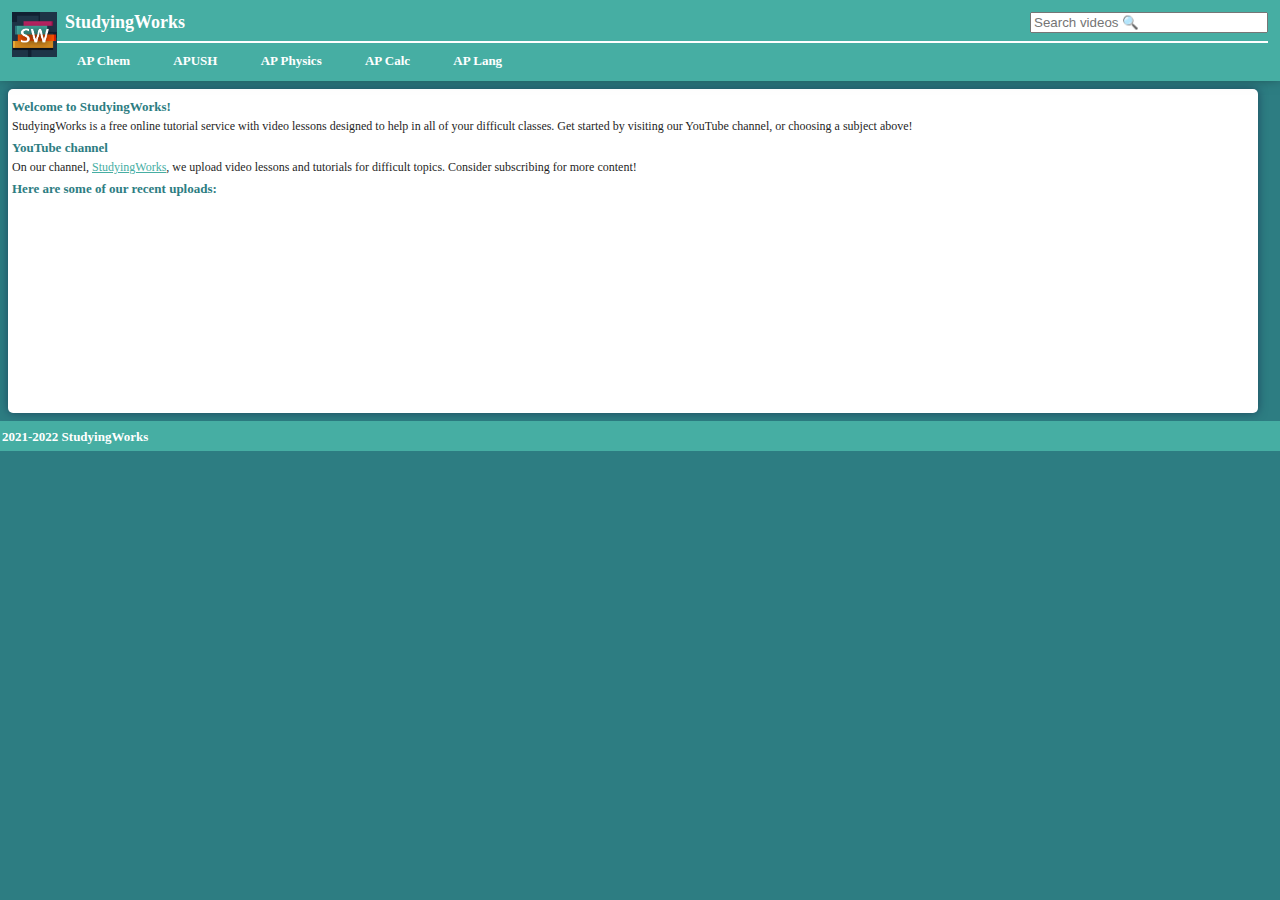
<file: index.html>
<!DOCTYPE html>
<html lang="en">
<head>
    <meta charset="UTF-8">
    <meta property="og:site_name" content="StudyingWorks">
    <meta property="og:url" content="https://studying.works/">
    <meta property="og:title" content="StudyingWorks - Homepage">
    <meta property="og:description" content="We produce tutorials for difficult concepts in a wide variety of high school subjects: find our videos here!">
    <meta property="og:image" content="/static/images/StudyingWorks_Logo_5.png">
    <title>StudyingWorks - Homepage</title>
    <script defer src="static/courseInfo.js"></script>
    <script defer src="static/script.js"></script>
    <link rel="stylesheet" href="static/styles.css">
    <link rel="shortcut icon" href="static/images/StudyingWorks_Logo_5.png">
</head>
<body>
    <!-- Header -->
    <div id="header" class="headerimg">
        <!-- Title (top left) -->
        <img style="display:inline; float:left; height:45px;" src="static/images/StudyingWorks_Logo_5.png">
        <h1 class="topTitle" style="display:inline;" id="lk-home" title="home">StudyingWorks</h1>
        <!-- Search bar (top right) -->
        <input id="search-bar" type="text" style="float:right; width:230px;" placeholder="Search videos 🔍">
        <br><hr>
        <!-- Links (bottom) -->
        <h2 class="topLink" title="AP Chemistry" id="lkt-ap-chem">AP Chem
            <div class="dropdown-content" id="lk-ap-chem">
            </div>
        </h2>
        <h2 class="topLink" title="AP United States History" id="lkt-apush">APUSH
            <div class="dropdown-content" id="lk-apush">
            </div>
        </h2>
        <h2 class="topLink" title="AP Physics (1)" id="lkt-ap-physics">AP Physics
            <div class="dropdown-content" id="lk-ap-physics">
            </div>
        </h2>
        <h2 class="topLink" title="AP Calculus (AB)" id="lkt-ap-calc">AP Calc
            <div class="dropdown-content" id="lk-ap-calc">
            </div>
        </h2>
        <h2 class="topLink" title="AP English Language and Composition" id="lkt-ap-lang">AP Lang
            <div class="dropdown-content" id="lk-ap-lang">
            </div>
        </h2>
    </div>

    <!-- PG: -->
    <!-- HOME -->
    <div id="pg-home" class="pagediv">
        <h2>Welcome to StudyingWorks!</h2>
        StudyingWorks is a free online tutorial service with video lessons designed to help in all of your difficult classes.
        Get started by visiting our YouTube channel, or choosing a subject above!
        <h2>YouTube channel</h2>
        On our channel, <a href="https://www.youtube.com/channel/UC-9IyDlMjLaLFhD1VJpfBpg" class="link">StudyingWorks</a>,
        we upload video lessons and tutorials for difficult topics.
        Consider subscribing for more content!
        <h2>Here are some of our recent uploads:</h2>
        <div class="vidsdiv" style="width:650px">
            <iframe width="300" height="200" src="https://www.youtube.com/embed/gZjYA6iDRyk" title="YouTube video player" frameborder="0" allow="accelerometer; autoplay; clipboard-write; encrypted-media; gyroscope; picture-in-picture" allowfullscreen></iframe>
            <iframe width="300" height="200" src="https://www.youtube.com/embed/HQuBH4IHVfA" title="YouTube video player" frameborder="0" allow="accelerometer; autoplay; clipboard-write; encrypted-media; gyroscope; picture-in-picture" allowfullscreen></iframe>
        </div>
    </div>
    <!-- AP CHEM -->
    <div id="pg-ap-chem-1" style="display:none;" class="pagediv">
        <h2>AP Chemistry</h2><!-- - Unit 1: Atomic Structure and Properties</h2>-->
        Learn about the fundamental concepts of chemistry
        including structure and states of matter, intermolecular forces,
        and reactions. You'll do hands-on lab investigations and
        use chemical calculations to solve problems. <span class="t_gray">(source: CollegeBoard)</span>
        <div id="pg-ap-chem-1-links"></div>
        <!-- <h2>Unit 1 Notes</h2>
        No notes exist for this unit yet. -->
        <!-- Special feature: ptable -->
        <h2>Special feature: Ptable</h2>
        <a class="link" href="/ChemCalculators/chem-calculators.html">StudyingWorks Interactive Periodic Table + Chem Reference</a>
        <br>You'll probably need a periodic table for a lot of your assignments--
        after all, one is provided on the AP test.
        <h2>All Videos</h2>
        <div id="pg-ap-chem-1-vids" class="vidsdiv"></div>
    </div>
    <!-- <div id="pg-ap-chem-2" style="display:none;" class="pagediv">
        <h2>Chemistry - Unit 2: Molecular and Ionic Compound Structure and Properties </h2>
        <div id="pg-ap-chem-2-links"></div>

        <h2>Unit 2 Notes</h2>
        No notes exist for this unit yet.
        
        <h2>All Unit 2 Videos</h2>
        <div id="pg-ap-chem-2-vids"></div>
    </div> -->
    <!-- AP CALC -->
    <div id="pg-ap-calc-1" style="display:none;" class="pagediv">
        <h2>AP Calculus (AB)</h2>
        Explore the concepts, methods, and applications of
        differential and integral calculus. You'll work to
        understand the theoretical basis and solve problems
        by applying your knowledge and skills. <span class="t_gray">(source: CollegeBoard)</span>
        <div id="pg-ap-calc-1-links"></div>
        <h2>All Videos</h2>
        <div id="pg-ap-calc-1-vids" class="vidsdiv"></div>
    </div>
    <!-- APUSH -->
    <div id="pg-apush-1" style="display:none;" class="pagediv">
        <h2>AP United States History</h2>
        Study the cultural, economic, political, and social
        developments that have shaped the United States from
        c. 1491 to the present. You'll analyze texts, visual sources,
        and other historical evidence and write essays expressing
        historical arguments. <span class="t_gray">(source: CollegeBoard)</span>
        <div id="pg-apush-1-links"></div>
        <h2>All Videos</h2>
        <div id="pg-apush-1-vids" class="vidsdiv"></div>
    </div>
    <!-- AP LANG -->
    <div id="pg-ap-lang-1" style="display:none;" class="pagediv">
        <h2>AP English Language and Composition</h2>
        Learn about the elements of argument and composition as
        you develop your critical-reading and writing skills.
        You'll read and analyze nonfiction works from various
        periods and write essays with different aims: for example,
        to explain an idea, argue a point, or persuade your
        reader of something. <span class="t_gray">(source: CollegeBoard)</span>
        <div id="pg-ap-lang-1-links"></div>
        <h2>All Videos</h2>
        <div id="pg-ap-lang-1-vids" class="vidsdiv"></div>
    </div>
    <!-- AP PHYSICS -->
    <div id="pg-ap-physics-1" style="display:none;" class="pagediv">
        <h2>AP Physics (1)</h2>
        Learn about the foundational principles of physics
        as you explore Newtonian mechanics; work, energy, and
        power; mechanical waves and sound; and introductory,
        simple circuits. You'll do hands-on laboratory work
        to investigate phenomena. <span class="t_gray">(source: CollegeBoard)</span>
        <div id="pg-ap-physics-1-links"></div>
        <h2>All Videos</h2>
        <div id="pg-ap-physics-1-vids" class="vidsdiv"></div>
    </div>
    <!-- SEARCH RESULTS -->
    <div id="pg-searchres" style="display:none;" class="pagediv">
        <h2>Search Results</h2>
        Results containing "<span id="search-string-disp">[your search]</span>"
        <h2>Videos</h2>
        <div id="pg-searchres-vids" class="vidsdiv"></div>
    </div>

    <!-- Footer -->
    <div id="footer" class="footer">
        <h2 style="color:white;">2021-2022 StudyingWorks</h2>
    </div>
</body>
</html>
</file>
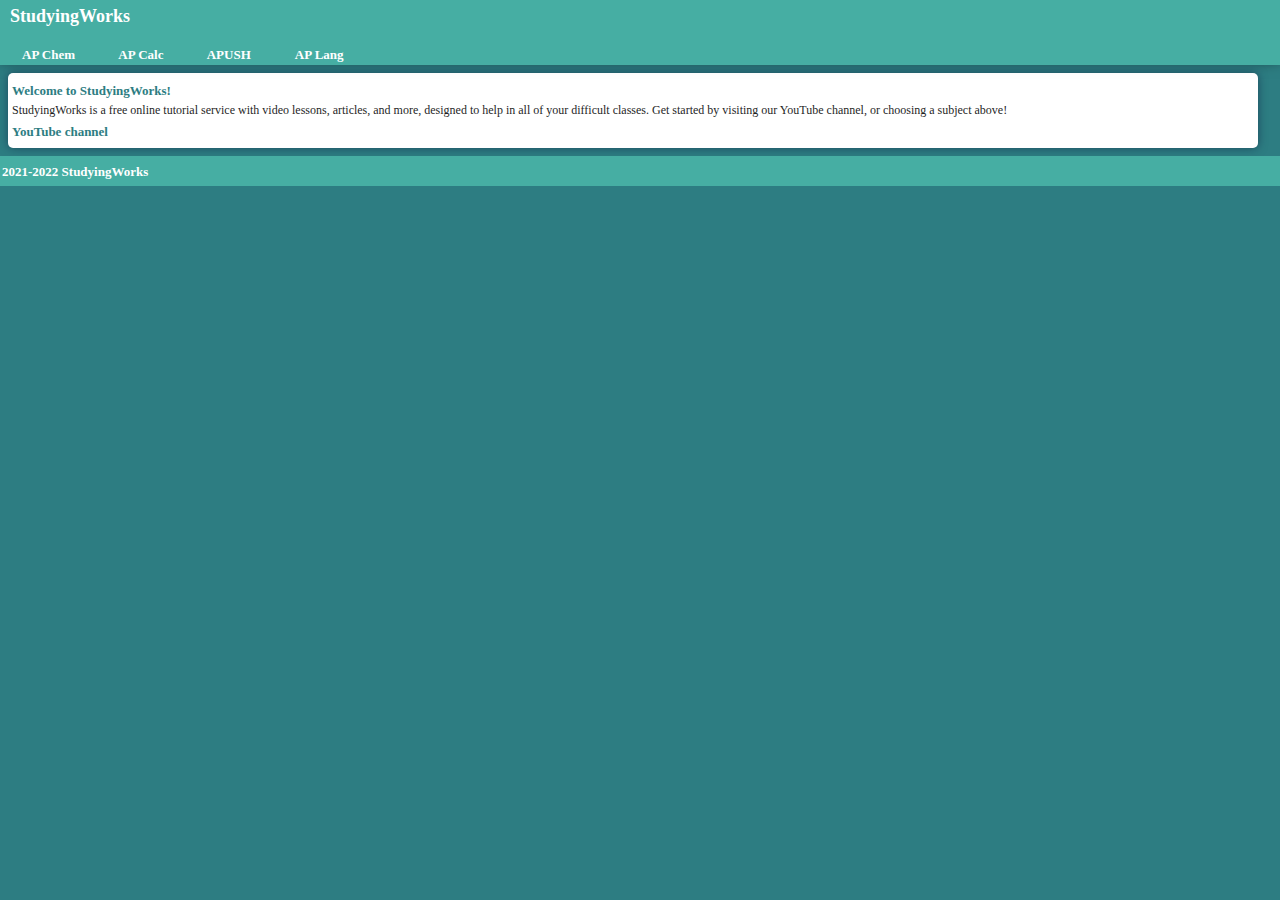
<file: pg_home.html>
<!DOCTYPE html>
<html lang="en">
<head>
    <meta charset="UTF-8">
    <meta property="og:site_name" content="StudyingWorks">
    <meta property="og:url" content="https://studying.works/">
    <meta property="og:title" content="StudyingWorks - Homepage">
    <meta property="og:description" content="The StudyingWorks website.">
    <meta property="og:image" content="/static/images/SW_logo.png">
    <title>StudyingWorks - Homepage (OLD)</title>
    <script defer src="static/script.js"></script>
    <link rel="stylesheet" href="static/styles.css">
    <link rel="shortcut icon" href="static/images/SW_logo.png">
</head>
<body>
    <!-- Header -->
    <div id="header" class="header">
        <h1 class="topTitle" id="lk-home">StudyingWorks</h1>
        <br>
        <h2 class="topLink" id="lk-chem">AP Chem
            <div class="dropdown-content">
                <a id="lk-chem1">Unit 1</a>
                <a id="lk-chem2">Unit 2</a>
                <a id="lk-chem3">Unit 3</a>
            </div>
        </h2>
        <h2 class="topLink" id="lk-calc">AP Calc
            <div class="dropdown-content">
                <a id="lk-calc1">Unit 1</a>
                <a id="lk-calc2">Unit 2</a>
                <a id="lk-calc3">Unit 3</a>
            </div>
        </h2>
        <h2 class="topLink" id="lk-hist">APUSH</h2>
        <h2 class="topLink" id="lk-en">AP Lang</h2>
    </div>
    <!-- PG: -->
    <div id="pg-home" class="pagediv">
        <h2>Welcome to StudyingWorks!</h2>
        StudyingWorks is a free online tutorial service with video lessons, articles,
        and more, designed to help in all of your difficult classes.
        Get started by visiting our YouTube channel, or choosing a subject above!
        <h2>YouTube channel</h2>
    </div>
    <!-- Footer -->
    <div id="footer" class="footer">
        <h2 style="color:white;">2021-2022 StudyingWorks</h2>
    </div>
</body>
</html>
</file>
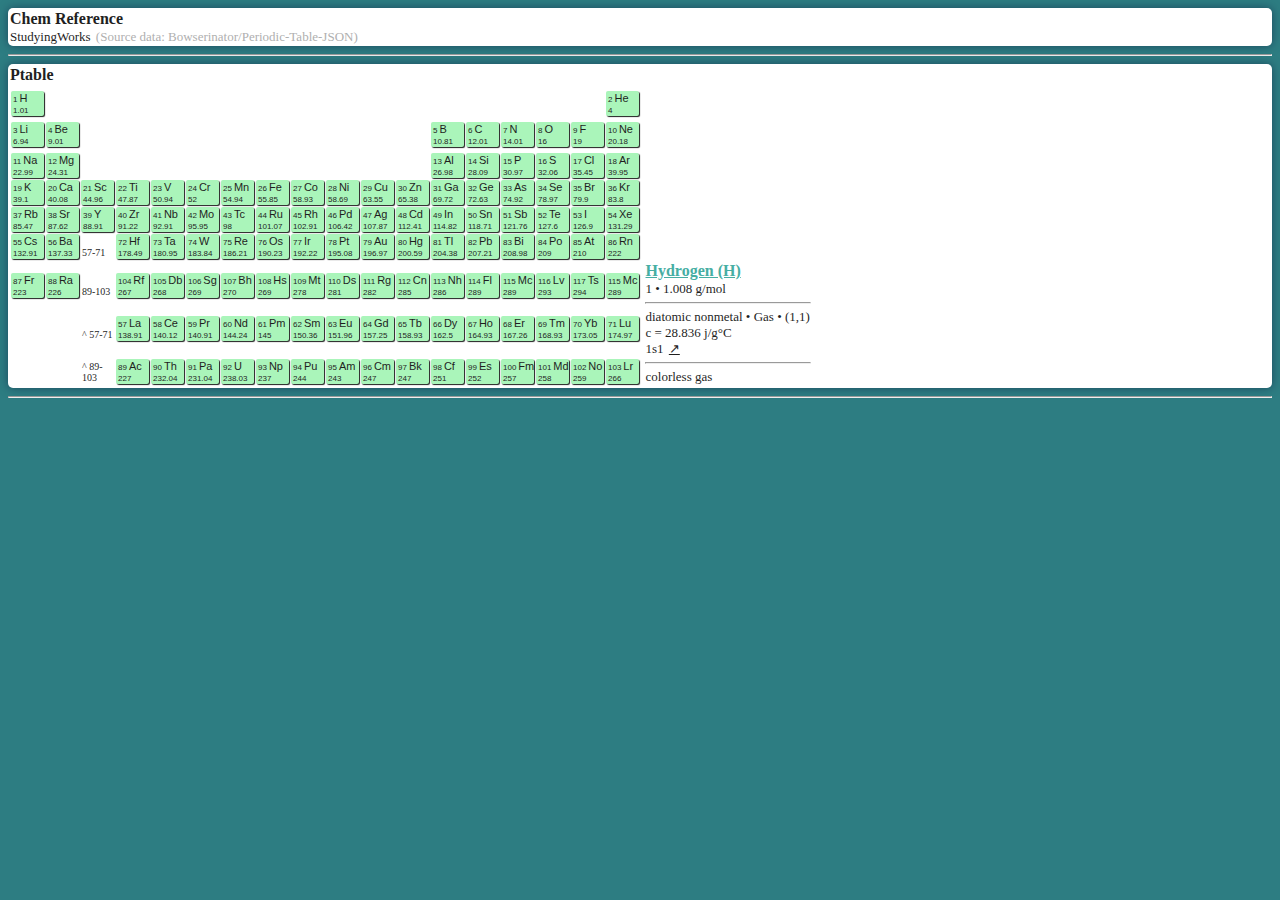
<file: ChemCalculators/chem-calculators.html>
<!DOCTYPE html>
<html lang="en"><head><meta http-equiv="Content-Type" content="text/html; charset=UTF-8">
    <title>StudyingWorks Chem Reference</title>
    <!-- Scripts -->
    <script defer src="ptable-datas.js"></script>
    <script defer src="script.js"></script>
    <!-- Links -->
    <link id="theme" rel="stylesheet" href="styles.css">
</head>
<body>
    <div>
        <h3>Chem Reference</h3>
        <span>StudyingWorks</span><span class="t_gray"> (Source data: Bowserinator/Periodic-Table-JSON)</span>
    </div>
    <hr>
    <!-- PTABLE -->
    <div>
        <h3>Ptable</h3>
        <!-- Grid -->
        <div id="ptable-spawn" style="display:inline-block; box-shadow: 0px 0px 0px;"></div>
        <div id="ptable-info" style="display:inline-block; box-shadow: 0px 0px 0px;">
            <h3 id="el-name"><a id="lk-name" class="link">No Element Selected</a></h3>
            <span id="el-data1">-- • -- g/mol</span>
            <hr>
            <span id="el-data2">-- • --</span>
            <br>
            <span id="el-spec-heat">c = --</span>
            <br>
            <span id="el-electron">[] --</span><span id="el-electron-open" style="text-decoration:underline;">&#8599;</span>
            <hr>
            <span id="el-appear">--</span>
        </div>
    </div>
    <hr>
    <!-- CALCULATORS -->
    <!-- Infos
    <div style="display:inline-block; width:20%;">
        <h3>Infos</h3>
        <input type="text" placeholder="Enter formula" style="width:80%">
        <span>Molar mass</span>
    </div>
    Formulas
    <div style="display:inline-block; width:20%;">
        <h3>Formulas</h3>
        <span>Generate empirical formula</span>
    </div>
    Equations
    <div style="display:inline-block; width:20%;">
        <h3>Equations</h3>
        <span>Balance</span>
    </div> -->
</body>
</file>
<file: static/styles.css>
@font-face {
    font-family: PTSans;
    src: url(static/PTSans-Regular.ttf);
}

body {
    margin:0px;
    background-color:#2d7d82/*#112032*/;
}

h1 {
    font-size: 18px;
    font-family: 'Segoe UI';
    margin-left: 8px;
    margin-top: 4px;
    margin-bottom: 0px;
}

h2 {
    color:#2d7d82 /* #d71e00 */;
    font-size: 13px;
    font-family: 'Segoe UI';
    margin-left: 0px;
    margin-top: 6px;
    margin-bottom: 4px;
}

.span {
    font-size: 12px;
    font-family: 'Segoe UI';
}

hr {
    color:white;
    background:none;
    border-color:white;
    border-style:solid;
}

/* Top title */
.topTitle {
    color: white;
}
.topTitle:hover {
    box-shadow:#2d7d82 0px 0px 5px;
    text-decoration:underline;
    cursor:pointer;
}
.topTitle:active {
    background-color:#2d7d82;
    cursor:pointer;
    text-decoration:none;
}

/* Top link (menu bar) */
.topLink {
    margin-right:0px;
    margin-left:0px;
    padding-left:20px;
    padding-right:20px;
    border-radius: 0px;
    margin-bottom: 0px;
    padding-bottom:4px;
    padding-top:4px;
    color:white;
    display:inline;
}
.topLink:hover {
    /*box-shadow:#2d7d82 0px 0px 5px;*/
    display:inline;
    background-color: black;
    color: #46aea3;
    cursor:pointer; /* toadd */
}
.topLink:active {
    text-decoration:none;
    color: #2d7d82;
}
.topLink:disabled {
    color:#9edad4;
    background-color:#2d7d82;
}
/* HOVER/DROPDOWN section */
.topLink:hover .dropdown-content {
    background-color: #46aea3;
    display:inline;
    position:absolute;
    transform: translate(-65px, 20px);
    width:100px; /* 150 */
}

.dropdown-content {
    box-shadow:#2d7d82 0px 0px 5px;
    display:none;
}

/* Misc divs */
.header { /* header old (no image; blue) */
    background-color: #46aea3;
    color: white;
    margin: 0px;
    padding: 2px;
    box-shadow: black 0px -8px 15px;
    position:sticky;
    display:block;
}
.headerimg { /* header new */
    background-color: #46aea3;
    color: white;
    margin: 0px;
    padding: 12px; /* 2px */
    box-shadow: black 0px -8px 15px;
    position:sticky;
    display:block;
    background-image: url("https://studying.works/static/images/StudyingWorks_Banner_v2_dark.png");
    background-repeat: repeat, repeat;
    background-size: 800px;
    background-position: 0px, 100px;
}
.footer {
    background-color: #46aea3;
    color: white;
    margin: 0px;
    padding: 2px;
}
.pagediv {
    margin:8px;
    padding:4px;
    background-color:#ffffff;
    border-radius:5px;
    font-size: 12px;
    font-family: 'Segoe UI';
    color: rgb(31, 31, 31);
    width:97%; /* 800px */
    box-shadow: #1d495e 0px 0px 10px;
    /* margin-left:auto;
    margin-right:auto; */
}
.t_gray {
    color: rgb(175, 175, 175);
}
.vidsdiv {
    padding:4px;
    display:flex;
    flex-flow:row-wrap;
    flex-wrap:wrap;
    justify-content:space-between;
}
.vidsdiv iframe {
    display:inline-block;
}

/* a */
a {
    text-decoration:none;
    color:white;
    font-size:13px;
    margin-right:0px;
    padding-left: 25px;
    padding-right:25px;
}
a:hover {
    text-decoration:underline;
    color:white;
    cursor:pointer;
    font-size:13px;
    box-shadow:#2d7d82 0px 0px 5px;
}
a:active {
    text-decoration:underline;
    color:white;
    cursor:pointer;
    font-size:13px;
    background-color:#2d7d82;
}

/* Regular link class */
.link {
    text-decoration:underline;
    color:#46aea3;
    cursor:pointer;
    font-size:12px;
    background:none;
    margin-left:0px;
    padding-left:0px;
    padding-right:0px;
}
.link:hover {
    text-decoration:underline;
    color:#2d7d82;
    cursor:pointer;
    font-size:12px;
    background:none;
    margin-left:0px;
    padding-left:0px;
    padding-right:0px;
}
.link:active {
    text-decoration:underline;
    color:#46aea3;
    cursor:pointer;
    font-size:12px;
    background:none;
    margin-left:0px;
    padding-left:0px;
    padding-right:0px;
}
</file>
<file: ChemCalculators/styles.css>
body {
    background-color:#2d7d82/*#112032*/;
}
h3 {
    margin:1px;
    font-family: 'Segoe UI';
    font-size:16px;
}
span {
    margin:1px;
    font-size:13px;
}
div {
    padding:1px;
    background-color:white;/*rgb(219, 219, 219);*/
    font-family: 'Segoe UI';
    font-size:10px;
    border-radius:5px;
    color: rgb(31, 31, 31);
    box-shadow: #1d495e 0px 0px 10px;
}
.elemItem {
    background-color:rgb(170, 245, 186);
    box-shadow:1px 1px 1px;
    transition:all 0.1s;
    font-family: 'Arial';
    border-radius:2px;
}
.elemItem:hover {
    background-color:rgb(134, 224, 187);
    box-shadow:1px 1px 4px;
    cursor:pointer;
    transform:scale(1.5, 1.5);
    z-index:2;
    border-radius:2px;
}
.elemItem:active {
    background-color:rgb(101, 196, 175);
    box-shadow:1px 1px 4px;
    cursor:pointer;
    transform:scale(1.4, 1.4);
    border-radius:2px;
}
/*a {
    color:black;
    text-decoration:underline;
}
a:hover {
    color:blue;
    text-decoration:underline;
    cursor:pointer;
}
a:visited {
    color:black;
    text-decoration:underline;
}
a:active {
    color:rgb(0, 0, 161);
    text-decoration:underline;
}*/
/* a */
a {
    text-decoration:none;
    color:white;
    font-size:13px;
    margin-right:0px;
    padding-left: 25px;
    padding-right:25px;
}
a:hover {
    text-decoration:underline;
    color:white;
    cursor:pointer;
    font-size:13px;
    box-shadow:#2d7d82 0px 0px 5px;
}
a:active {
    text-decoration:underline;
    color:white;
    cursor:pointer;
    font-size:13px;
    background-color:#2d7d82;
}
/* Regular link class */
.link {
    text-decoration:underline;
    color:#46aea3;
    cursor:pointer;
    font-size:16px;
    background:none;
    margin-left:0px;
    padding-left:0px;
    padding-right:0px;
}
.link:hover {
    text-decoration:underline;
    color:#2d7d82;
    cursor:pointer;
    font-size:16px;
    background:none;
    margin-left:0px;
    padding-left:0px;
    padding-right:0px;
}
.link:active {
    text-decoration:underline;
    color:#46aea3;
    cursor:pointer;
    font-size:16px;
    background:none;
    margin-left:0px;
    padding-left:0px;
    padding-right:0px;
}
.t_gray {
    color: rgb(175, 175, 175);
}
</file>
